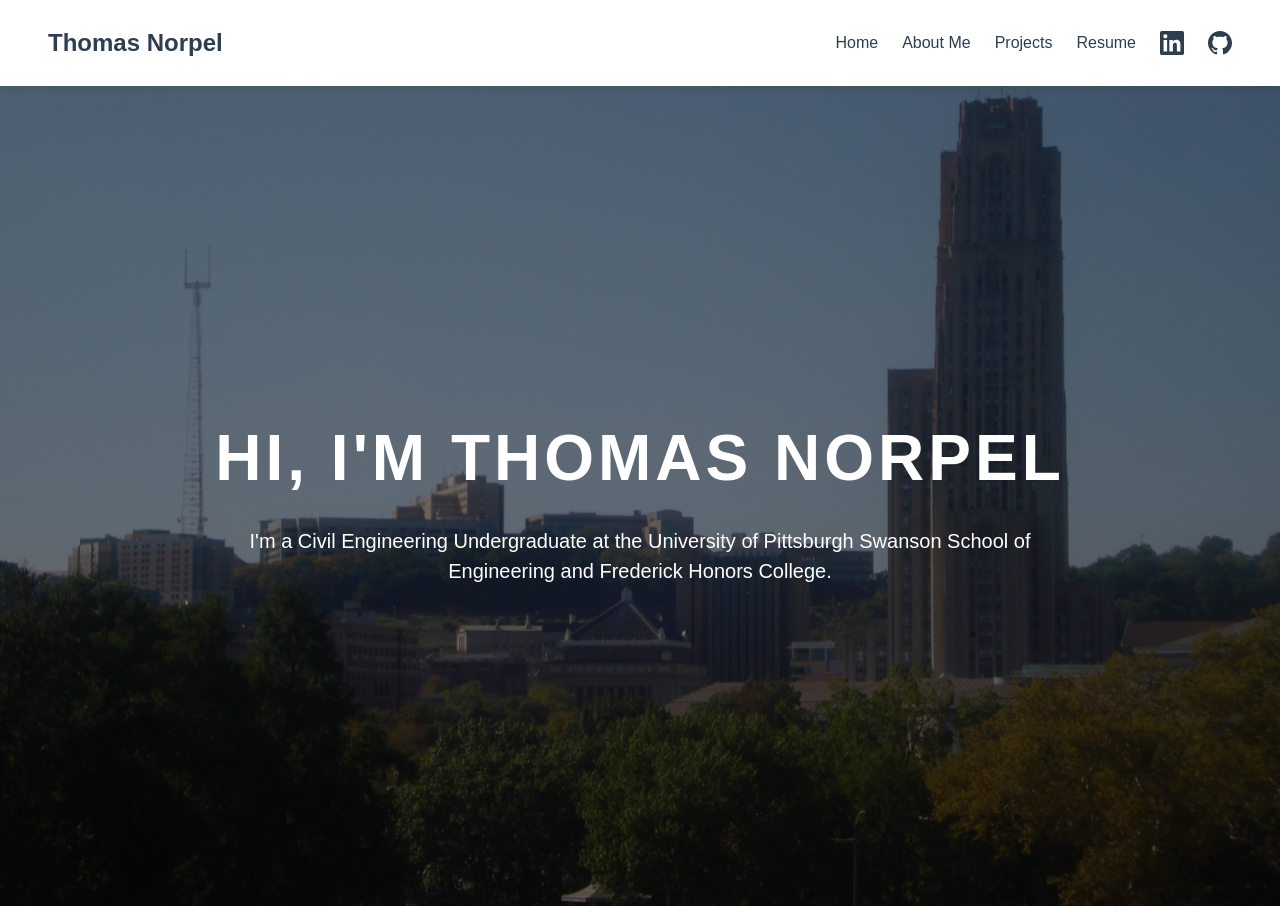
<file: index.html>
<!DOCTYPE html>
<html lang="en">
<head>
    <meta charset="UTF-8">
    <meta name="viewport" content="width=device-width, initial-scale=1.0">
    <title>Thomas Norpel | Civil Engineering Portfolio</title>
    <link rel="stylesheet" href="style.css">
</head>
<body>
    <nav>
        <a href="index.html" class="logo">Thomas Norpel</a>
        <div class="nav-links">
            <a href="index.html">Home</a>
            <a href="about.html">About Me</a>
            <a href="projects.html">Projects</a>
            <a href="resume.html">Resume</a>
            <a href="https://linkedin.com/in/thomas-norpel-1b21973b3" target="_blank" class="nav-icon" aria-label="LinkedIn">
                <svg viewBox="0 0 24 24" fill="currentColor">
                    <path d="M20.447 20.452h-3.554v-5.569c0-1.328-.027-3.037-1.852-3.037-1.853 0-2.136 1.445-2.136 2.939v5.667H9.351V9h3.414v1.561h.046c.477-.9 1.637-1.85 3.37-1.85 3.601 0 4.267 2.37 4.267 5.455v6.286zM5.337 7.433c-1.144 0-2.063-.926-2.063-2.065 0-1.138.92-2.063 2.063-2.063 1.14 0 2.064.925 2.064 2.063 0 1.139-.925 2.065-2.064 2.065zm1.782 13.019H3.555V9h3.564v11.452zM22.225 0H1.771C.792 0 0 .774 0 1.729v20.542C0 23.227.792 24 1.771 24h20.451c.979 0 1.771-.773 1.771-1.729V1.729C24 .774 23.204 0 22.225 0z"/>
                </svg>
            </a>
            <a href="https://github.com/tnorp" target="_blank" class="nav-icon" aria-label="GitHub">
                <svg viewBox="0 0 24 24" fill="currentColor">
                    <path d="M12 0C5.37 0 0 5.37 0 12c0 5.3 3.438 9.8 8.205 11.387.6.113.82-.26.82-.58 0-.287-.01-1.05-.015-2.06-3.338.726-4.042-1.61-4.042-1.61-.546-1.387-1.333-1.756-1.333-1.756-1.09-.745.082-.73.082-.73 1.205.085 1.838 1.237 1.838 1.237 1.07 1.834 2.807 1.304 3.492.997.108-.775.418-1.305.762-1.604-2.665-.3-5.466-1.332-5.466-5.93 0-1.31.465-2.38 1.235-3.22-.135-.303-.54-1.523.105-3.176 0 0 1.005-.322 3.3 1.23.96-.267 1.98-.399 3-.405 1.02.006 2.04.138 3 .405 2.28-1.552 3.285-1.23 3.285-1.23.645 1.653.24 2.873.12 3.176.765.84 1.23 1.91 1.23 3.22 0 4.61-2.805 5.625-5.475 5.92.42.36.81 1.096.81 2.22 0 1.606-.015 2.896-.015 3.286 0 .315.21.69.825.57C20.565 21.795 24 17.295 24 12c0-6.63-5.37-12-12-12z"/>
                </svg>
            </a>
        </div>
    </nav>
    
    <main class="home-container" style="background-image: url('assets/background.jpg');">
        <div class="hero-content">
            <h1>HI, I'M THOMAS NORPEL</h1>
            <p>I'm a Civil Engineering Undergraduate at the University of Pittsburgh Swanson School of Engineering and Frederick Honors College.</p>
        </div>
    </main>
    
    <script src="script.js"></script>
</body>
</html>
</file>
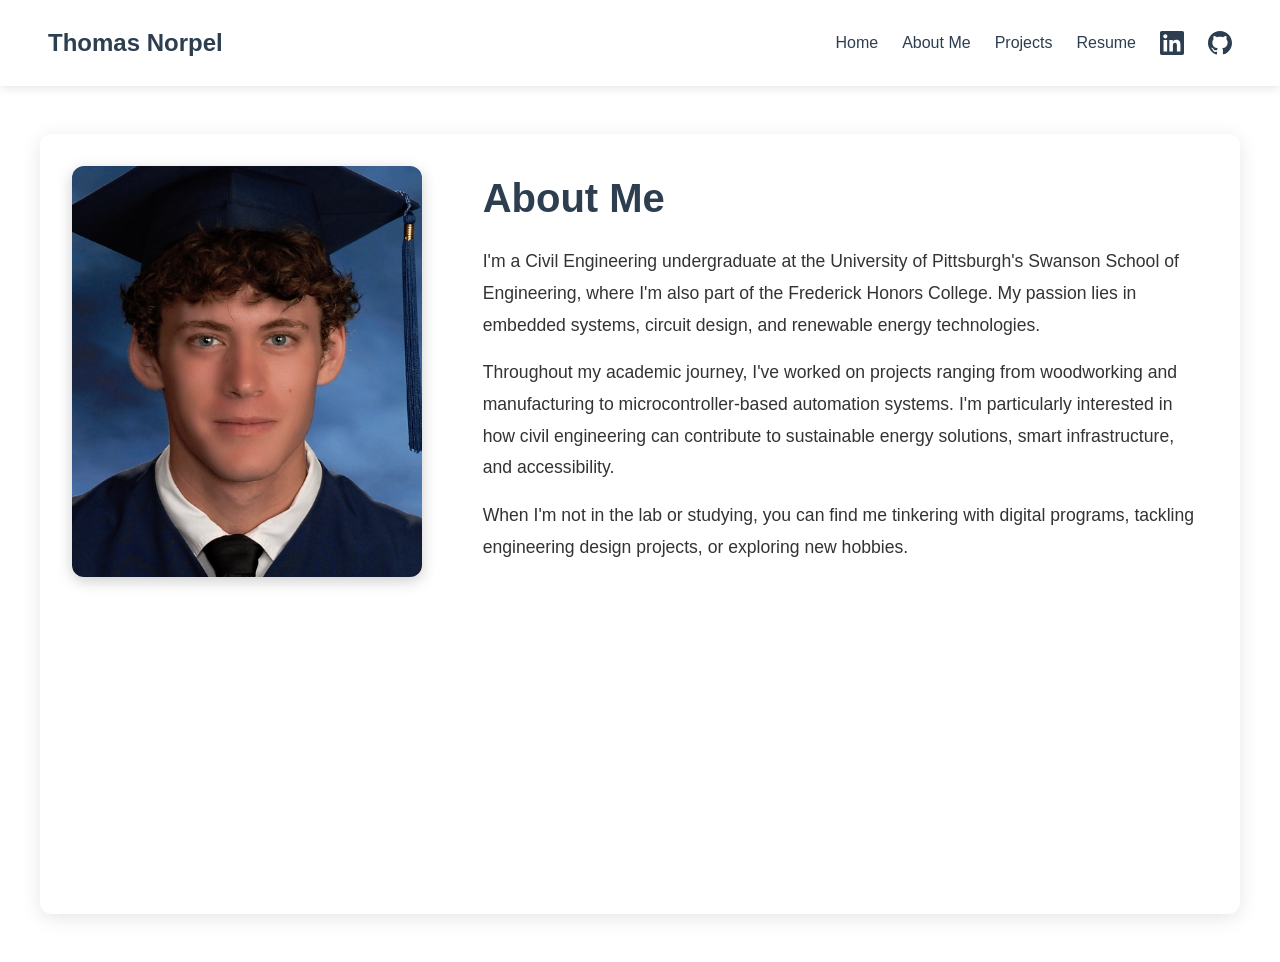
<file: about.html>
<!DOCTYPE html>
<html lang="en">
<head>
    <meta charset="UTF-8">
    <meta name="viewport" content="width=device-width, initial-scale=1.0">
    <title>About Me | Thomas Norpel</title>
    <link rel="stylesheet" href="style.css">
</head>
<body>
    <nav>
        <a href="index.html" class="logo">Thomas Norpel</a>
        <div class="nav-links">
            <a href="index.html">Home</a>
            <a href="about.html">About Me</a>
            <a href="projects.html">Projects</a>
            <a href="resume.html">Resume</a>
           <a href="https://linkedin.com/in/thomas-norpel-1b21973b3" target="_blank" class="nav-icon" aria-label="LinkedIn">
                <svg viewBox="0 0 24 24" fill="currentColor">
                    <path d="M20.447 20.452h-3.554v-5.569c0-1.328-.027-3.037-1.852-3.037-1.853 0-2.136 1.445-2.136 2.939v5.667H9.351V9h3.414v1.561h.046c.477-.9 1.637-1.85 3.37-1.85 3.601 0 4.267 2.37 4.267 5.455v6.286zM5.337 7.433c-1.144 0-2.063-.926-2.063-2.065 0-1.138.92-2.063 2.063-2.063 1.14 0 2.064.925 2.064 2.063 0 1.139-.925 2.065-2.064 2.065zm1.782 13.019H3.555V9h3.564v11.452zM22.225 0H1.771C.792 0 0 .774 0 1.729v20.542C0 23.227.792 24 1.771 24h20.451c.979 0 1.771-.773 1.771-1.729V1.729C24 .774 23.204 0 22.225 0z"/>
                </svg>
            </a>
            <a href="https://github.com/tnorp" target="_blank" class="nav-icon" aria-label="GitHub">
                <svg viewBox="0 0 24 24" fill="currentColor">
                    <path d="M12 0C5.37 0 0 5.37 0 12c0 5.3 3.438 9.8 8.205 11.387.6.113.82-.26.82-.58 0-.287-.01-1.05-.015-2.06-3.338.726-4.042-1.61-4.042-1.61-.546-1.387-1.333-1.756-1.333-1.756-1.09-.745.082-.73.082-.73 1.205.085 1.838 1.237 1.838 1.237 1.07 1.834 2.807 1.304 3.492.997.108-.775.418-1.305.762-1.604-2.665-.3-5.466-1.332-5.466-5.93 0-1.31.465-2.38 1.235-3.22-.135-.303-.54-1.523.105-3.176 0 0 1.005-.322 3.3 1.23.96-.267 1.98-.399 3-.405 1.02.006 2.04.138 3 .405 2.28-1.552 3.285-1.23 3.285-1.23.645 1.653.24 2.873.12 3.176.765.84 1.23 1.91 1.23 3.22 0 4.61-2.805 5.625-5.475 5.92.42.36.81 1.096.81 2.22 0 1.606-.015 2.896-.015 3.286 0 .315.21.69.825.57C20.565 21.795 24 17.295 24 12c0-6.63-5.37-12-12-12z"/>
                </svg>
            </a>
        </div>
    </nav>
    
    <div class="page-container">
        <div class="about-content">
            <div class="about-image">
                <img src="assets/your-photo.JPG" alt="Thomas Norpel">
            </div>
            <div class="about-text">
                <h1>About Me</h1>
                <p>I'm a Civil Engineering undergraduate at the University of Pittsburgh's Swanson School of Engineering, where I'm also part of the Frederick Honors College. My passion lies in embedded systems, circuit design, and renewable energy technologies.</p>
                <p>Throughout my academic journey, I've worked on projects ranging from woodworking and manufacturing to microcontroller-based automation systems. I'm particularly interested in how civil engineering can contribute to sustainable energy solutions, smart infrastructure, and accessibility.</p>
                <p>When I'm not in the lab or studying, you can find me tinkering with digital programs, tackling engineering design projects, or exploring new hobbies.</p>
            </div>
        </div>
    </div>
    
    <script src="script.js"></script>
</body>
</html>
</file>
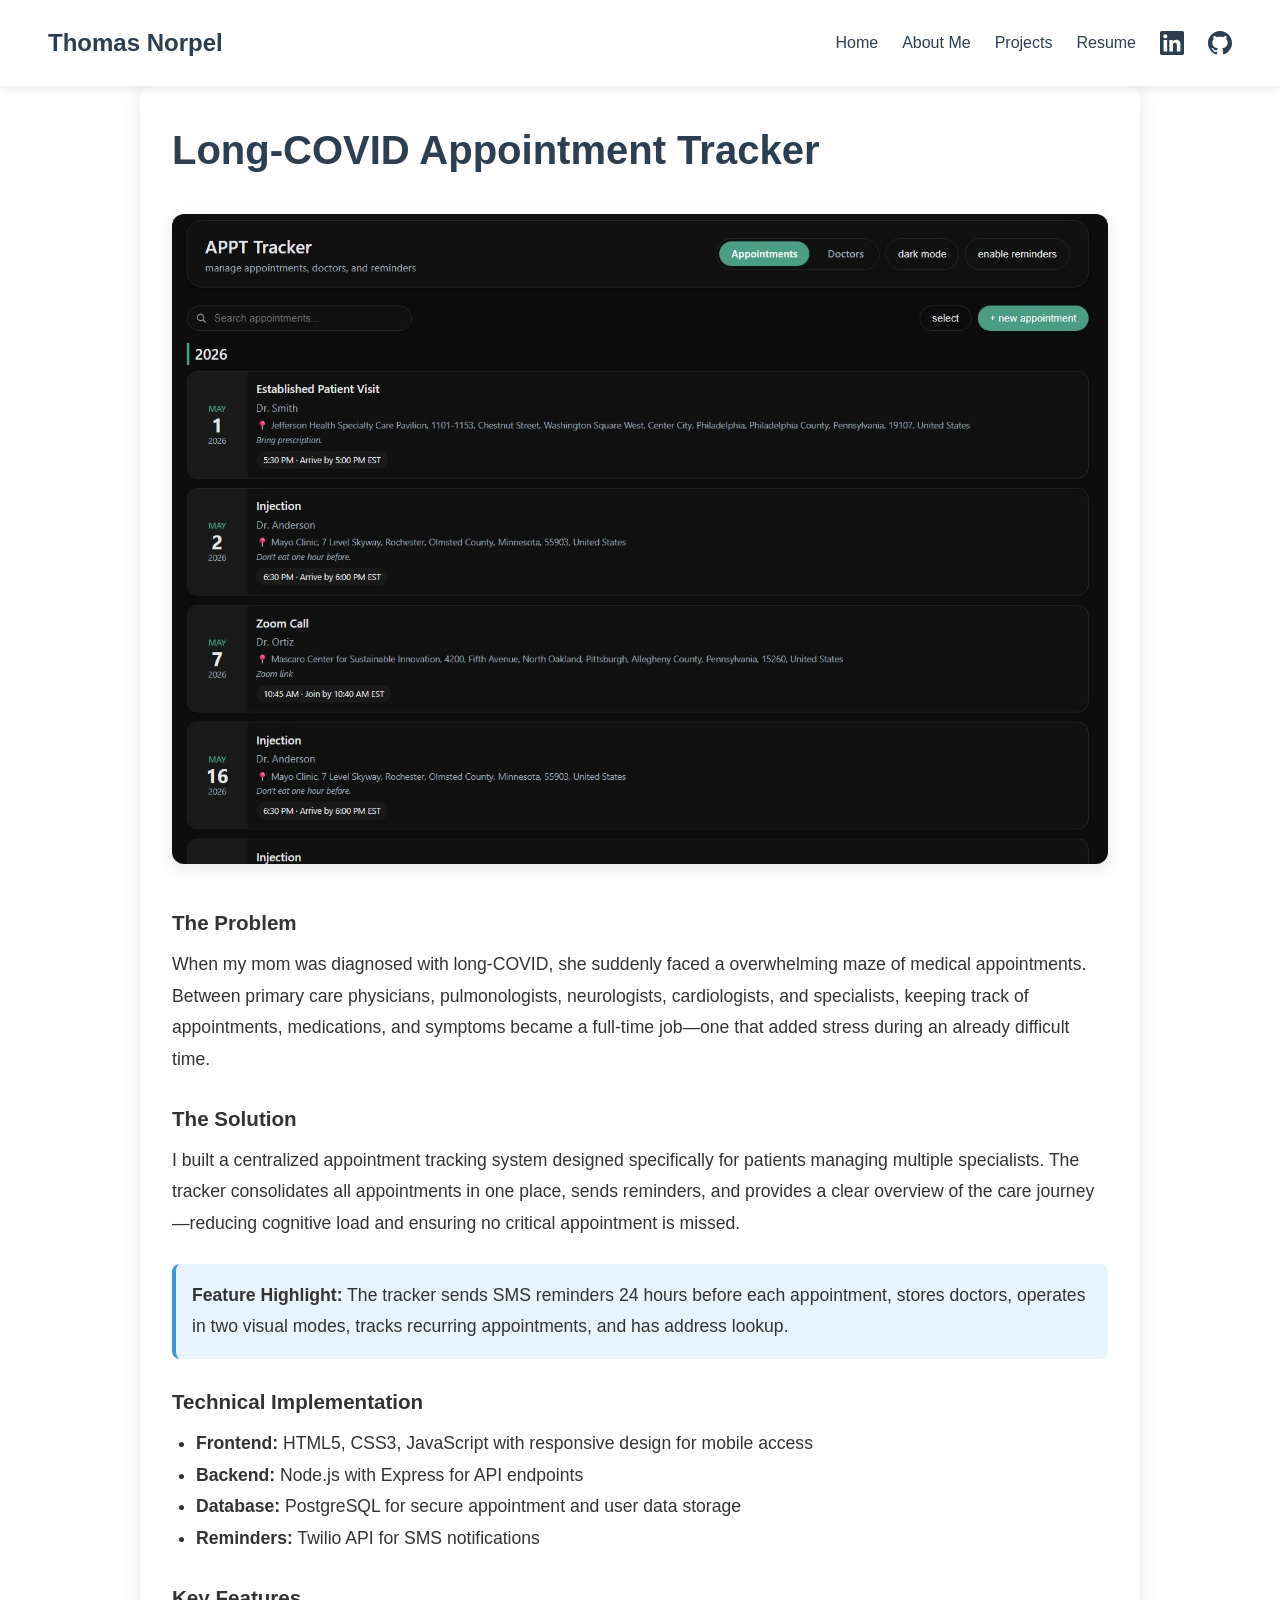
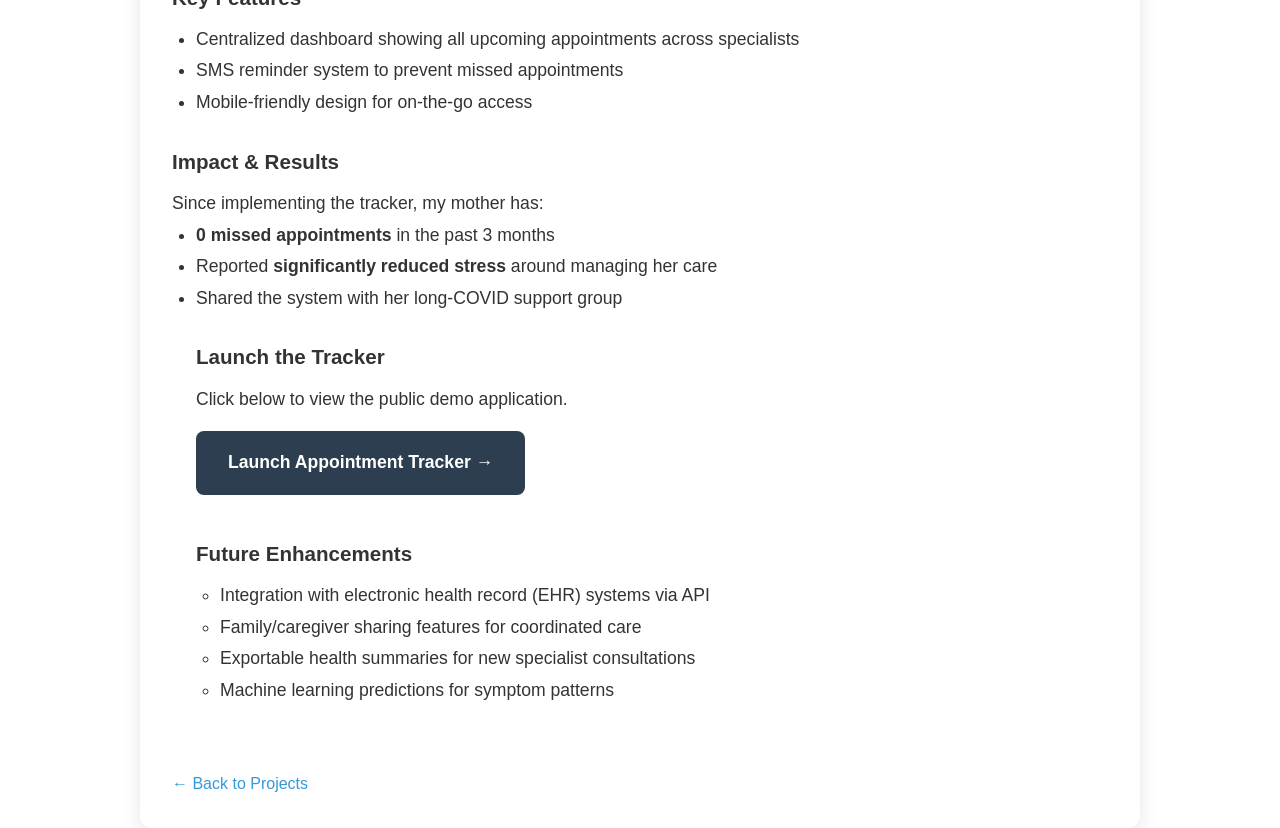
<file: appt-tracker.html>
<!DOCTYPE html>
<html lang="en">
<head>
    <meta charset="UTF-8">
    <meta name="viewport" content="width=device-width, initial-scale=1.0">
    <title>Long-COVID Appointment Tracker | Thomas Norpel</title>
    <link rel="stylesheet" href="style.css">
    <style>
        /* Additional styles for the tracker demo */
        .tracker-preview {
            background: #f5f7fa;
            border-radius: 12px;
            padding: 1.5rem;
            margin: 2rem 0;
            border: 1px solid #e1e4e8;
        }
        
        .tracker-preview h3 {
            margin-bottom: 1rem;
            color: #2c3e50;
        }
        
        .demo-appointment {
            background: white;
            border-left: 4px solid #3498db;
            padding: 1rem;
            margin-bottom: 1rem;
            border-radius: 8px;
            box-shadow: 0 1px 3px rgba(0,0,0,0.1);
        }
        
        .demo-appointment .date {
            font-weight: bold;
            color: #3498db;
        }
        
        .demo-appointment .doctor {
            color: #2c3e50;
            margin: 0.25rem 0;
        }
        
        .demo-appointment .notes {
            color: #666;
            font-size: 0.9rem;
        }
        
        .launch-btn {
            display: inline-block;
            background: #2c3e50;
            color: white;
            text-decoration: none;
            padding: 1rem 2rem;
            border-radius: 8px;
            font-weight: 600;
            margin: 1rem 0;
            transition: background 0.3s ease;
            text-align: center;
        }
        
        .launch-btn:hover {
            background: #1a252f;
        }
        
        .note-callout {
            background: #e8f4fd;
            border-left: 4px solid #3498db;
            padding: 1rem;
            margin: 1.5rem 0;
            border-radius: 8px;
        }
        
        .testimonial {
            font-style: italic;
            background: #f9f9f9;
            padding: 1.5rem;
            border-radius: 12px;
            margin: 1.5rem 0;
            border: 1px solid #eee;
        }
        
        .testimonial .quote {
            font-size: 1.1rem;
            color: #2c3e50;
            margin-bottom: 0.5rem;
        }
        
        .testimonial .author {
            font-weight: 600;
            color: #3498db;
        }
    </style>
</head>
<body>
    <nav>
        <a href="index.html" class="logo">Thomas Norpel</a>
        <div class="nav-links">
            <a href="index.html">Home</a>
            <a href="about.html">About Me</a>
            <a href="projects.html">Projects</a>
            <a href="resume.html">Resume</a>
            <a href="https://linkedin.com/in/yourusername" target="_blank" class="nav-icon" aria-label="LinkedIn">
                <svg viewBox="0 0 24 24" fill="currentColor">
                    <path d="M20.447 20.452h-3.554v-5.569c0-1.328-.027-3.037-1.852-3.037-1.853 0-2.136 1.445-2.136 2.939v5.667H9.351V9h3.414v1.561h.046c.477-.9 1.637-1.85 3.37-1.85 3.601 0 4.267 2.37 4.267 5.455v6.286zM5.337 7.433c-1.144 0-2.063-.926-2.063-2.065 0-1.138.92-2.063 2.063-2.063 1.14 0 2.064.925 2.064 2.063 0 1.139-.925 2.065-2.064 2.065zm1.782 13.019H3.555V9h3.564v11.452zM22.225 0H1.771C.792 0 0 .774 0 1.729v20.542C0 23.227.792 24 1.771 24h20.451c.979 0 1.771-.773 1.771-1.729V1.729C24 .774 23.204 0 22.225 0z"/>
                </svg>
            </a>
            <a href="https://github.com/yourusername" target="_blank" class="nav-icon" aria-label="GitHub">
                <svg viewBox="0 0 24 24" fill="currentColor">
                    <path d="M12 0C5.37 0 0 5.37 0 12c0 5.3 3.438 9.8 8.205 11.387.6.113.82-.26.82-.58 0-.287-.01-1.05-.015-2.06-3.338.726-4.042-1.61-4.042-1.61-.546-1.387-1.333-1.756-1.333-1.756-1.09-.745.082-.73.082-.73 1.205.085 1.838 1.237 1.838 1.237 1.07 1.834 2.807 1.304 3.492.997.108-.775.418-1.305.762-1.604-2.665-.3-5.466-1.332-5.466-5.93 0-1.31.465-2.38 1.235-3.22-.135-.303-.54-1.523.105-3.176 0 0 1.005-.322 3.3 1.23.96-.267 1.98-.399 3-.405 1.02.006 2.04.138 3 .405 2.28-1.552 3.285-1.23 3.285-1.23.645 1.653.24 2.873.12 3.176.765.84 1.23 1.91 1.23 3.22 0 4.61-2.805 5.625-5.475 5.92.42.36.81 1.096.81 2.22 0 1.606-.015 2.896-.015 3.286 0 .315.21.69.825.57C20.565 21.795 24 17.295 24 12c0-6.63-5.37-12-12-12z"/>
                </svg>
            </a>
        </div>
    </nav>
    
    <div class="page-container project-detail">
        <h1>Long-COVID Appointment Tracker</h1>
        
        <div class="project-media">
            <img src="assets/tracker.jpg" alt="Appointment Tracker Dashboard" onerror="this.src='https://placehold.co/800x400/2c3e50/white?text=Appointment+Tracker+Dashboard'">
        </div>
        
        <div class="project-description">
            
            <h3 style="margin: 1rem 0 0.5rem;">The Problem</h3>
            <p>When my mom was diagnosed with long-COVID, she suddenly faced a overwhelming maze of medical appointments. Between primary care physicians, pulmonologists, neurologists, cardiologists, and specialists, keeping track of appointments, medications, and symptoms became a full-time job—one that added stress during an already difficult time.</p>
            
            <h3 style="margin: 1.5rem 0 0.5rem;">The Solution</h3>
            <p>I built a centralized appointment tracking system designed specifically for patients managing multiple specialists. The tracker consolidates all appointments in one place, sends reminders, and provides a clear overview of the care journey—reducing cognitive load and ensuring no critical appointment is missed.</p>
            
            <div class="note-callout">
                <strong>Feature Highlight:</strong> The tracker sends SMS reminders 24 hours before each appointment, stores doctors, operates in two visual modes, tracks recurring appointments, and has address lookup.
            </div>
            
            <h3 style="margin: 1.5rem 0 0.5rem;">Technical Implementation</h3>
            <ul style="margin-left: 1.5rem;">
                <li><strong>Frontend:</strong> HTML5, CSS3, JavaScript with responsive design for mobile access</li>
                <li><strong>Backend:</strong> Node.js with Express for API endpoints</li>
                <li><strong>Database:</strong> PostgreSQL for secure appointment and user data storage</li>
                <li><strong>Reminders:</strong> Twilio API for SMS notifications</li>
            </ul>
            
            <h3 style="margin: 1.5rem 0 0.5rem;">Key Features</h3>
            <ul style="margin-left: 1.5rem;">
                <li>Centralized dashboard showing all upcoming appointments across specialists</li>
                <li>SMS reminder system to prevent missed appointments</li>
                <li>Mobile-friendly design for on-the-go access</li>
            </ul>
            
            <h3 style="margin: 1.5rem 0 0.5rem;">Impact & Results</h3>
            <p>Since implementing the tracker, my mother has:</p>
            <ul style="margin-left: 1.5rem; margin-bottom: 1rem;">
                <li><strong>0 missed appointments</strong> in the past 3 months</li>
                <li>Reported <strong>significantly reduced stress</strong> around managing her care</li>
                <li>Shared the system with her long-COVID support group</strong></li>
                
            <h3 style="margin: 1.5rem 0 0.5rem;">Launch the Tracker</h3>
            <p>Click below to view the public demo application.</p>
            
            <a href="https://tnorp.github.io/appt-tracker/" target="_blank" class="launch-btn"> Launch Appointment Tracker →</a>
            
            <h3 style="margin: 1.5rem 0 0.5rem;">Future Enhancements</h3>
            <ul style="margin-left: 1.5rem;">
                <li>Integration with electronic health record (EHR) systems via API</li>
                <li>Family/caregiver sharing features for coordinated care</li>
                <li>Exportable health summaries for new specialist consultations</li>
                <li>Machine learning predictions for symptom patterns</li>
            </ul>
        </div>
        
        <a href="projects.html" class="back-link">← Back to Projects</a>
    </div>
    
    <script src="script.js"></script>
</body>
</html>
</file>
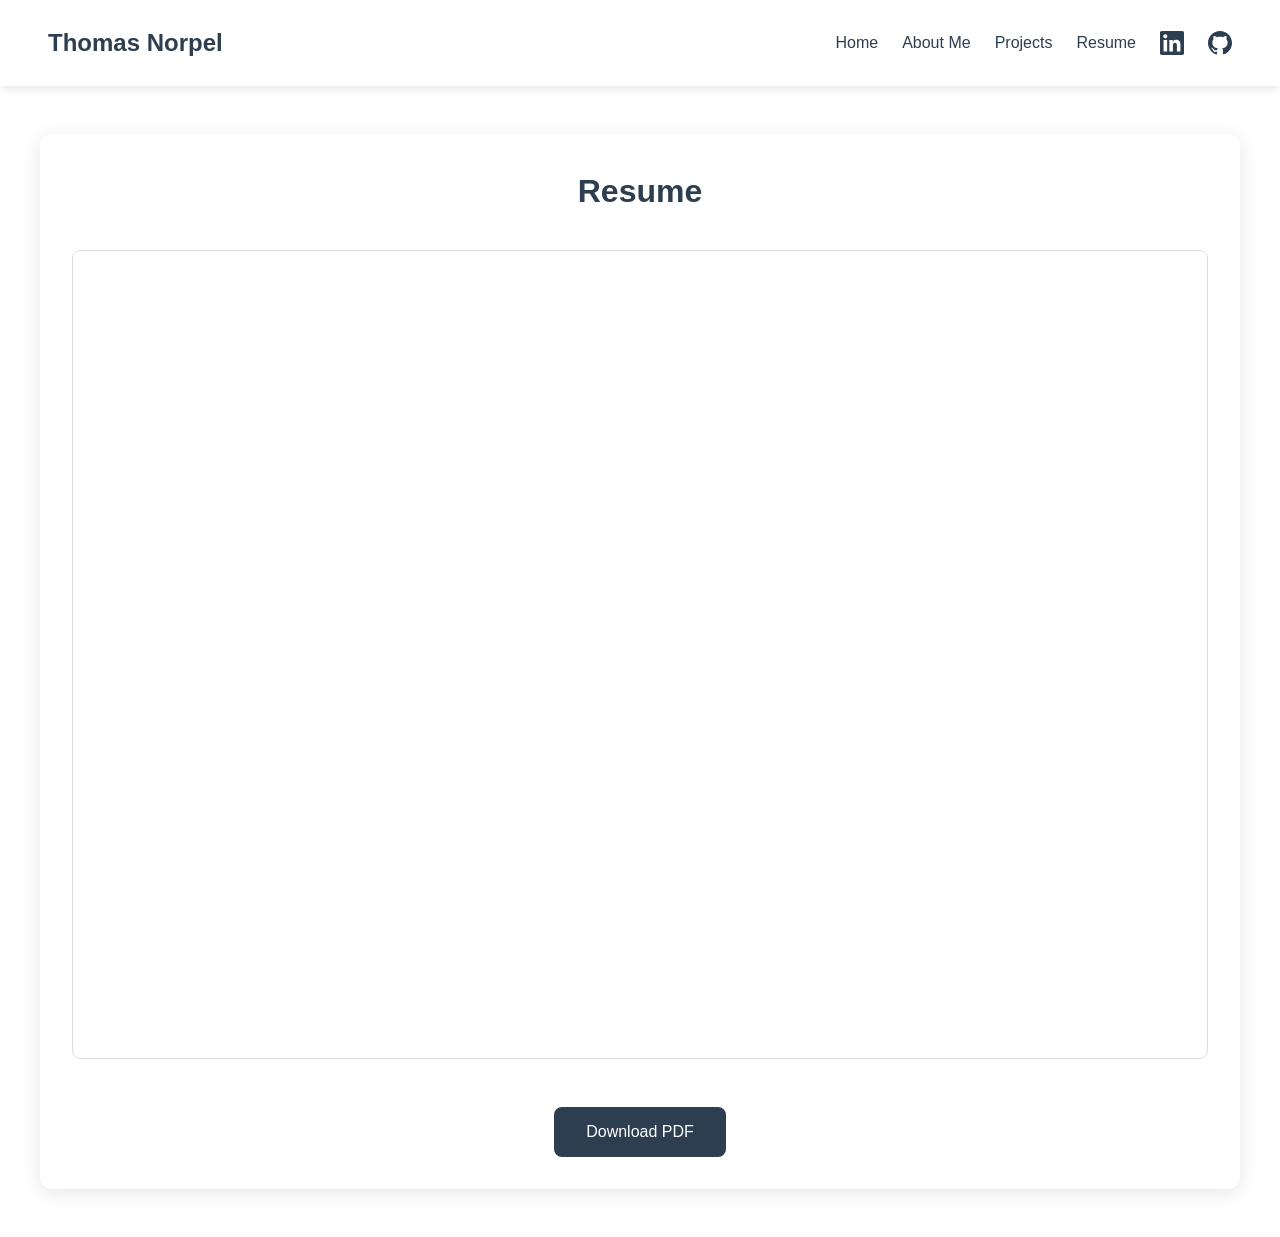
<file: resume.html>
<!DOCTYPE html>
<html lang="en">
<head>
    <meta charset="UTF-8">
    <meta name="viewport" content="width=device-width, initial-scale=1.0">
    <title>Resume | Thomas Norpel</title>
    <link rel="stylesheet" href="style.css">
</head>
<body>
    <nav>
        <a href="index.html" class="logo">Thomas Norpel</a>
        <div class="nav-links">
            <a href="index.html">Home</a>
            <a href="about.html">About Me</a>
            <a href="projects.html">Projects</a>
            <a href="resume.html">Resume</a>
            <a href="https://linkedin.com/in/thomas-norpel-1b21973b3" target="_blank" class="nav-icon" aria-label="LinkedIn">
                <svg viewBox="0 0 24 24" fill="currentColor">
                    <path d="M20.447 20.452h-3.554v-5.569c0-1.328-.027-3.037-1.852-3.037-1.853 0-2.136 1.445-2.136 2.939v5.667H9.351V9h3.414v1.561h.046c.477-.9 1.637-1.85 3.37-1.85 3.601 0 4.267 2.37 4.267 5.455v6.286zM5.337 7.433c-1.144 0-2.063-.926-2.063-2.065 0-1.138.92-2.063 2.063-2.063 1.14 0 2.064.925 2.064 2.063 0 1.139-.925 2.065-2.064 2.065zm1.782 13.019H3.555V9h3.564v11.452zM22.225 0H1.771C.792 0 0 .774 0 1.729v20.542C0 23.227.792 24 1.771 24h20.451c.979 0 1.771-.773 1.771-1.729V1.729C24 .774 23.204 0 22.225 0z"/>
                </svg>
            </a>
            <a href="https://github.com/tnorp" target="_blank" class="nav-icon" aria-label="GitHub">
                <svg viewBox="0 0 24 24" fill="currentColor">
                    <path d="M12 0C5.37 0 0 5.37 0 12c0 5.3 3.438 9.8 8.205 11.387.6.113.82-.26.82-.58 0-.287-.01-1.05-.015-2.06-3.338.726-4.042-1.61-4.042-1.61-.546-1.387-1.333-1.756-1.333-1.756-1.09-.745.082-.73.082-.73 1.205.085 1.838 1.237 1.838 1.237 1.07 1.834 2.807 1.304 3.492.997.108-.775.418-1.305.762-1.604-2.665-.3-5.466-1.332-5.466-5.93 0-1.31.465-2.38 1.235-3.22-.135-.303-.54-1.523.105-3.176 0 0 1.005-.322 3.3 1.23.96-.267 1.98-.399 3-.405 1.02.006 2.04.138 3 .405 2.28-1.552 3.285-1.23 3.285-1.23.645 1.653.24 2.873.12 3.176.765.84 1.23 1.91 1.23 3.22 0 4.61-2.805 5.625-5.475 5.92.42.36.81 1.096.81 2.22 0 1.606-.015 2.896-.015 3.286 0 .315.21.69.825.57C20.565 21.795 24 17.295 24 12c0-6.63-5.37-12-12-12z"/>
                </svg>
            </a>
        </div>
    </nav>
    
    <div class="page-container resume-container">
        <h1>Resume</h1>
        <div class="resume-embed">
            <iframe src="assets/Norpel_Resume.pdf" title="Thomas Norpel Resume"></iframe>
        </div>
        <a href="assets/Norpel_Resume.pdf" download class="btn-download">Download PDF</a>
    </div>
    
    <script src="script.js"></script>
</body>
</html>
</file>
<file: style.css>
/* Reset and base styles */
* {
    margin: 0;
    padding: 0;
    box-sizing: border-box;
}

body {
    font-family: 'Segoe UI', 'Helvetica Neue', 'Inter', sans-serif;
    line-height: 1.6;
    color: #333;
}

/* Navigation styles */
nav {
    display: flex;
    justify-content: space-between;
    align-items: center;
    padding: 1.5rem 3rem;
    background: rgba(255, 255, 255, 0.95);
    box-shadow: 0 2px 10px rgba(0, 0, 0, 0.1);
    position: sticky;
    top: 0;
    z-index: 1000;
}

.logo {
    font-size: 1.5rem;
    font-weight: bold;
    color: #2c3e50;
    text-decoration: none;
}

.nav-links {
    display: flex;
    gap: 1.5rem;
    align-items: center;
    flex-wrap: wrap;
}

.nav-links a {
    text-decoration: none;
    color: #2c3e50;
    font-weight: 500;
    transition: color 0.3s ease;
}

.nav-links a:hover {
    color: #3498db;
}

.social-icon {
    width: 20px;
    height: 20px;
    display: inline-flex;
    align-items: center;
    justify-content: center;
}

/* Home page with full-screen background */
.home-container {
    min-height: calc(100vh - 80px);
    background-size: cover;
    background-position: center;
    background-repeat: no-repeat;
    display: flex;
    align-items: center;
    justify-content: center;
    text-align: center;
    position: relative;
}

.home-container::before {
    content: '';
    position: absolute;
    top: 0;
    left: 0;
    right: 0;
    bottom: 0;
    background: rgba(0, 0, 0, 0.5);
    z-index: 1;
}

.hero-content {
    position: relative;
    z-index: 2;
    color: white;
    padding: 2rem;
}

.hero-content h1 {
    font-size: 4rem;
    letter-spacing: 4px;
    margin-bottom: 1rem;
    font-weight: 700;
}

.hero-content p {
    font-size: 1.25rem;
    max-width: 800px;
    margin: 0 auto;
    line-height: 1.5;
}

/* Page container for non-home pages */
.page-container {
    max-width: 1200px;
    margin: 3rem auto;
    padding: 2rem;
    background: white;
    border-radius: 12px;
    box-shadow: 0 4px 20px rgba(0, 0, 0, 0.1);
    min-height: calc(100vh - 120px);
}

/* About page styles */
.about-content {
    display: flex;
    gap: 3rem;
    align-items: flex-start;
    flex-wrap: wrap;
}

.about-image {
    flex: 1;
    min-width: 250px;
}

.about-image img {
    width: 100%;
    max-width: 350px;
    border-radius: 12px;
    box-shadow: 0 4px 15px rgba(0, 0, 0, 0.2);
}

.about-text {
    flex: 2;
}

.about-text h1 {
    font-size: 2.5rem;
    margin-bottom: 1rem;
    color: #2c3e50;
}

.about-text p {
    font-size: 1.1rem;
    line-height: 1.8;
    margin-bottom: 1rem;
}

/* Projects page styles */
.projects-grid {
    display: grid;
    grid-template-columns: repeat(2, 1fr);
    gap: 2rem;
    margin-top: 2rem;
}

.project-card {
    background: #f8f9fa;
    border-radius: 12px;
    overflow: hidden;
    transition: transform 0.3s ease, box-shadow 0.3s ease;
    text-decoration: none;
    color: inherit;
    display: block;
}

.project-card:hover {
    transform: translateY(-5px);
    box-shadow: 0 10px 25px rgba(0, 0, 0, 0.15);
}

.project-image {
    width: 100%;
    height: 250px;
    object-fit: cover;
}

.project-card h3 {
    padding: 1rem 1rem 0.5rem;
    font-size: 1.25rem;
    color: #2c3e50;
}

.project-card p {
    padding: 0 1rem 1.25rem;
    color: #666;
    line-height: 1.5;
}

/* Contact page styles */
.contact-form {
    max-width: 600px;
    margin: 0 auto;
}

.contact-form h1 {
    text-align: center;
    margin-bottom: 2rem;
    color: #2c3e50;
}

.form-group {
    margin-bottom: 1.5rem;
}

.form-group label {
    display: block;
    margin-bottom: 0.5rem;
    font-weight: 500;
    color: #2c3e50;
}

.form-group input,
.form-group textarea {
    width: 100%;
    padding: 0.75rem;
    border: 1px solid #ddd;
    border-radius: 8px;
    font-size: 1rem;
    font-family: inherit;
    transition: border-color 0.3s ease;
}

.form-group input:focus,
.form-group textarea:focus {
    outline: none;
    border-color: #3498db;
}

.form-group textarea {
    resize: vertical;
}

.btn-submit {
    background: #3498db;
    color: white;
    border: none;
    padding: 0.75rem 2rem;
    font-size: 1rem;
    border-radius: 8px;
    cursor: pointer;
    transition: background 0.3s ease;
    width: 100%;
}

.btn-submit:hover {
    background: #2980b9;
}

/* Resume page styles */
.resume-container {
    text-align: center;
}

.resume-container h1 {
    margin-bottom: 2rem;
    color: #2c3e50;
}

.resume-embed {
    margin: 2rem 0;
    border: 1px solid #ddd;
    border-radius: 8px;
    overflow: hidden;
}

.resume-embed iframe {
    width: 100%;
    height: 800px;
    border: none;
}

.btn-download {
    display: inline-block;
    background: #2c3e50;
    color: white;
    text-decoration: none;
    padding: 0.75rem 2rem;
    border-radius: 8px;
    margin-top: 1rem;
    transition: background 0.3s ease;
}

.btn-download:hover {
    background: #1a252f;
}

/* Project detail page styles */
.project-detail {
    max-width: 1000px;
    margin: 0 auto;
}

.project-detail h1 {
    font-size: 2.5rem;
    margin-bottom: 1rem;
    color: #2c3e50;
}

.project-media {
    margin: 2rem 0;
    text-align: center;
}

.project-media img,
.project-media video {
    max-width: 100%;
    border-radius: 12px;
    box-shadow: 0 4px 15px rgba(0, 0, 0, 0.1);
}

.project-description {
    font-size: 1.1rem;
    line-height: 1.8;
    margin: 2rem 0;
}

.back-link {
    display: inline-block;
    margin-top: 2rem;
    color: #3498db;
    text-decoration: none;
    font-weight: 500;
}

.back-link:hover {
    text-decoration: underline;
}

/* Responsive design */
@media (max-width: 768px) {
    nav {
        flex-direction: column;
        gap: 1rem;
        padding: 1rem;
    }
    
    .nav-links {
        justify-content: center;
        gap: 1rem;
    }
    
    .hero-content h1 {
        font-size: 2.5rem;
    }
    
    .hero-content p {
        font-size: 1rem;
        padding: 0 1rem;
    }
    
    .projects-grid {
        grid-template-columns: 1fr;
    }
    
    .about-content {
        flex-direction: column;
        text-align: center;
    }
    
    .page-container {
        margin: 1rem;
        padding: 1.5rem;
    }
}

/* Navigation icon styles */
.nav-icon {
    display: inline-flex;
    align-items: center;
    justify-content: center;
    width: 24px;
    height: 24px;
    transition: opacity 0.3s ease;
}

.nav-icon svg {
    width: 100%;
    height: 100%;
    fill: currentColor;
}

.nav-icon:hover {
    opacity: 0.7;
}

/* Optional: Add a separator between text links and icons */
.nav-links .separator {
    color: #ddd;
    margin: 0 0.25rem;
}

/* Mobile responsive adjustments */
@media (max-width: 768px) {
    .nav-icon {
        width: 20px;
        height: 20px;
    }
}
</file>
